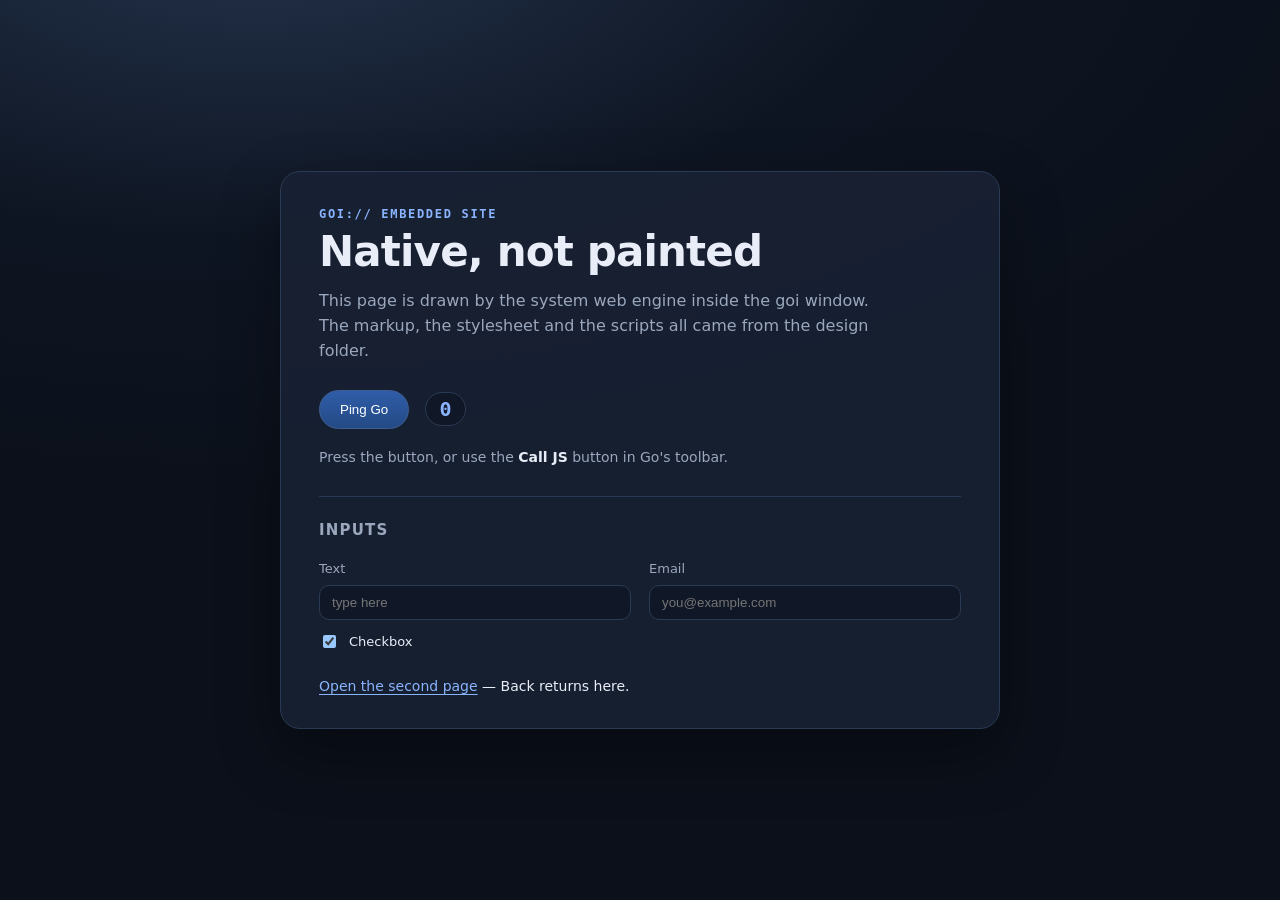
<file: webview/assets/ui/site/index.html>
<!doctype html>
<html lang="en">
<head>
  <meta charset="utf-8">
  <meta name="viewport" content="width=device-width, initial-scale=1">
  <title>goi WebView</title>
  <link rel="stylesheet" href="style.css">
</head>
<body>
  <main>
    <p class="eyebrow">goi:// embedded site</p>
    <h1>Native, not painted</h1>
    <p class="lead">
      This page is drawn by the system web engine inside the goi window. The
      markup, the stylesheet and the scripts all came from the design folder.
    </p>

    <div class="row">
      <button id="ping">Ping Go</button>
      <output id="count">0</output>
    </div>

    <p class="hint" id="hint">
      Press the button, or use the <strong>Call JS</strong> button in Go's toolbar.
    </p>

    <section class="form">
      <h2>Inputs</h2>
      <label>Text <input id="text" type="text" placeholder="type here"></label>
      <label>Email <input type="email" placeholder="you@example.com"></label>
      <label class="check"><input type="checkbox" checked> Checkbox</label>
    </section>

    <p class="more"><a href="about.html">Open the second page</a> — Back returns here.</p>
  </main>

  <script src="bridge.js"></script>
  <script src="demo.js"></script>
</body>
</html>
</file>
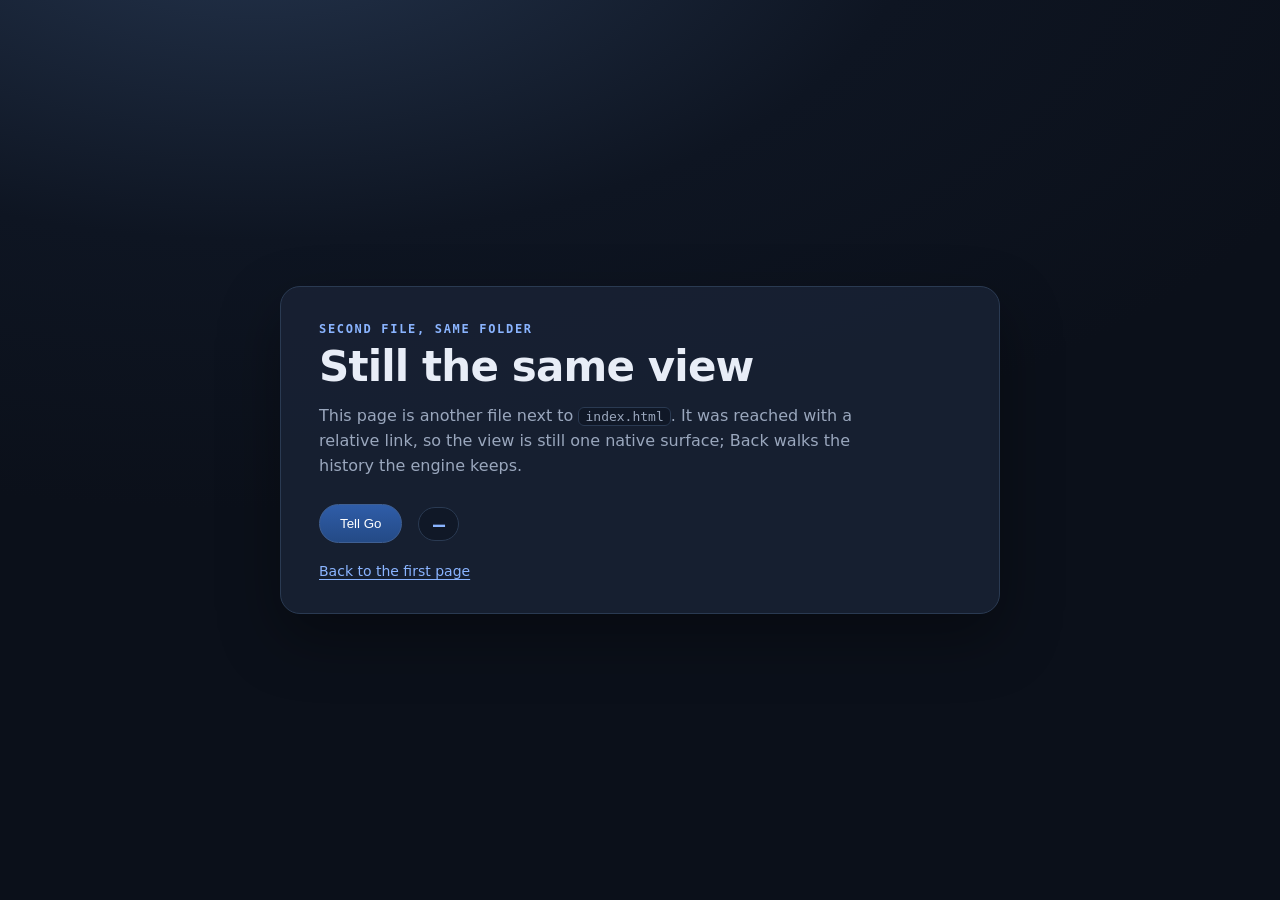
<file: webview/assets/ui/site/about.html>
<!doctype html>
<html lang="en">
<head>
  <meta charset="utf-8">
  <meta name="viewport" content="width=device-width, initial-scale=1">
  <title>goi WebView — second page</title>
  <link rel="stylesheet" href="style.css">
</head>
<body>
  <main>
    <p class="eyebrow">second file, same folder</p>
    <h1>Still the same view</h1>
    <p class="lead">
      This page is another file next to <code>index.html</code>. It was reached
      with a relative link, so the view is still one native surface; Back walks
      the history the engine keeps.
    </p>

    <div class="row">
      <button id="tell">Tell Go</button>
      <output id="said">—</output>
    </div>

    <p class="more"><a href="index.html">Back to the first page</a></p>
  </main>

  <script src="bridge.js"></script>
  <script>
    document.getElementById("tell").addEventListener("click", () => {
      goiPost("about page");
      document.getElementById("said").textContent = "Go was told";
    });
  </script>
</body>
</html>
</file>
<file: webview/assets/ui/site/style.css>
:root {
  color-scheme: dark;
  --ink: #e8edf7;
  --muted: #9aa7bd;
  --accent: #8ab4ff;
  --card: #182234;
  --line: #2a3a52;
}

* { box-sizing: border-box; }

body {
  margin: 0;
  min-height: 100vh;
  display: grid;
  place-items: center;
  background: radial-gradient(1200px 600px at 20% -10%, #24344d 0%, #0e1522 55%, #0b101a 100%);
  color: var(--ink);
  font: 16px/1.55 "Inter", "Segoe UI", system-ui, sans-serif;
}

main {
  width: min(720px, 88vw);
  padding: 34px 38px 30px;
  border: 1px solid var(--line);
  border-radius: 20px;
  background: color-mix(in srgb, var(--card) 88%, transparent);
  box-shadow: 0 24px 60px rgb(0 0 0 / 0.35);
}

.eyebrow {
  margin: 0 0 6px;
  color: var(--accent);
  font: 600 12px/1.4 "SF Mono", ui-monospace, monospace;
  letter-spacing: 0.14em;
  text-transform: uppercase;
}

h1 {
  margin: 0 0 14px;
  font-size: clamp(28px, 4.4vw, 42px);
  line-height: 1.1;
  letter-spacing: -0.02em;
}

.lead { margin: 0 0 26px; color: var(--muted); max-width: 56ch; }

.row { display: flex; align-items: center; gap: 16px; margin-bottom: 18px; }

button {
  padding: 11px 20px;
  border: 1px solid #3f5f92;
  border-radius: 999px;
  background: linear-gradient(180deg, #2f5da8, #244a86);
  color: #fff;
  font: 600 15px/1 inherit;
  cursor: pointer;
}

button:hover { background: linear-gradient(180deg, #3a6cc0, #2a5598); }
button:active { transform: translateY(1px); }

output {
  min-width: 3.4ch;
  padding: 2px 12px;
  border-radius: 999px;
  background: #101827;
  border: 1px solid var(--line);
  color: var(--accent);
  font: 600 20px/1.4 ui-monospace, monospace;
  text-align: center;
}

.hint { margin: 0 0 22px; color: var(--muted); font-size: 14px; }
.hint strong { color: var(--ink); font-weight: 600; }

.more { margin: 0; font-size: 14px; }

a { color: var(--accent); text-underline-offset: 3px; }
a:hover { color: #b7cdff; }

code {
  padding: 1px 6px;
  border-radius: 6px;
  background: #101827;
  border: 1px solid var(--line);
  font: 13px/1.4 ui-monospace, monospace;
}

.form {
  margin: 28px 0 24px;
  padding-top: 22px;
  border-top: 1px solid var(--line);
  display: grid;
  grid-template-columns: 1fr 1fr;
  gap: 12px 18px;
}

.form h2 {
  grid-column: 1 / -1;
  margin: 0 0 4px;
  font-size: 15px;
  letter-spacing: 0.08em;
  text-transform: uppercase;
  color: var(--muted);
}

.form label { display: flex; flex-direction: column; gap: 6px; font-size: 13px; color: var(--muted); }
.form label.wide, .form label.check { grid-column: 1 / -1; }
.form label.check { flex-direction: row; align-items: center; gap: 10px; color: var(--ink); }

.form input[type="text"],
.form input[type="email"],
.form input[type="password"],
.form input[type="number"],
.form input[type="search"],
.form input[type="date"],
.form textarea,
.form select {
  padding: 9px 12px;
  border: 1px solid var(--line);
  border-radius: 10px;
  background: #101827;
  color: var(--ink);
  font: 14px/1.4 inherit;
}

.form input[type="text"]:focus,
.form input[type="email"]:focus,
.form input[type="password"]:focus,
.form input[type="number"]:focus,
.form input[type="search"]:focus,
.form textarea:focus,
.form select:focus {
  outline: 2px solid var(--accent);
  outline-offset: 1px;
}

.form input[type="range"] { accent-color: var(--accent); }
</file>
